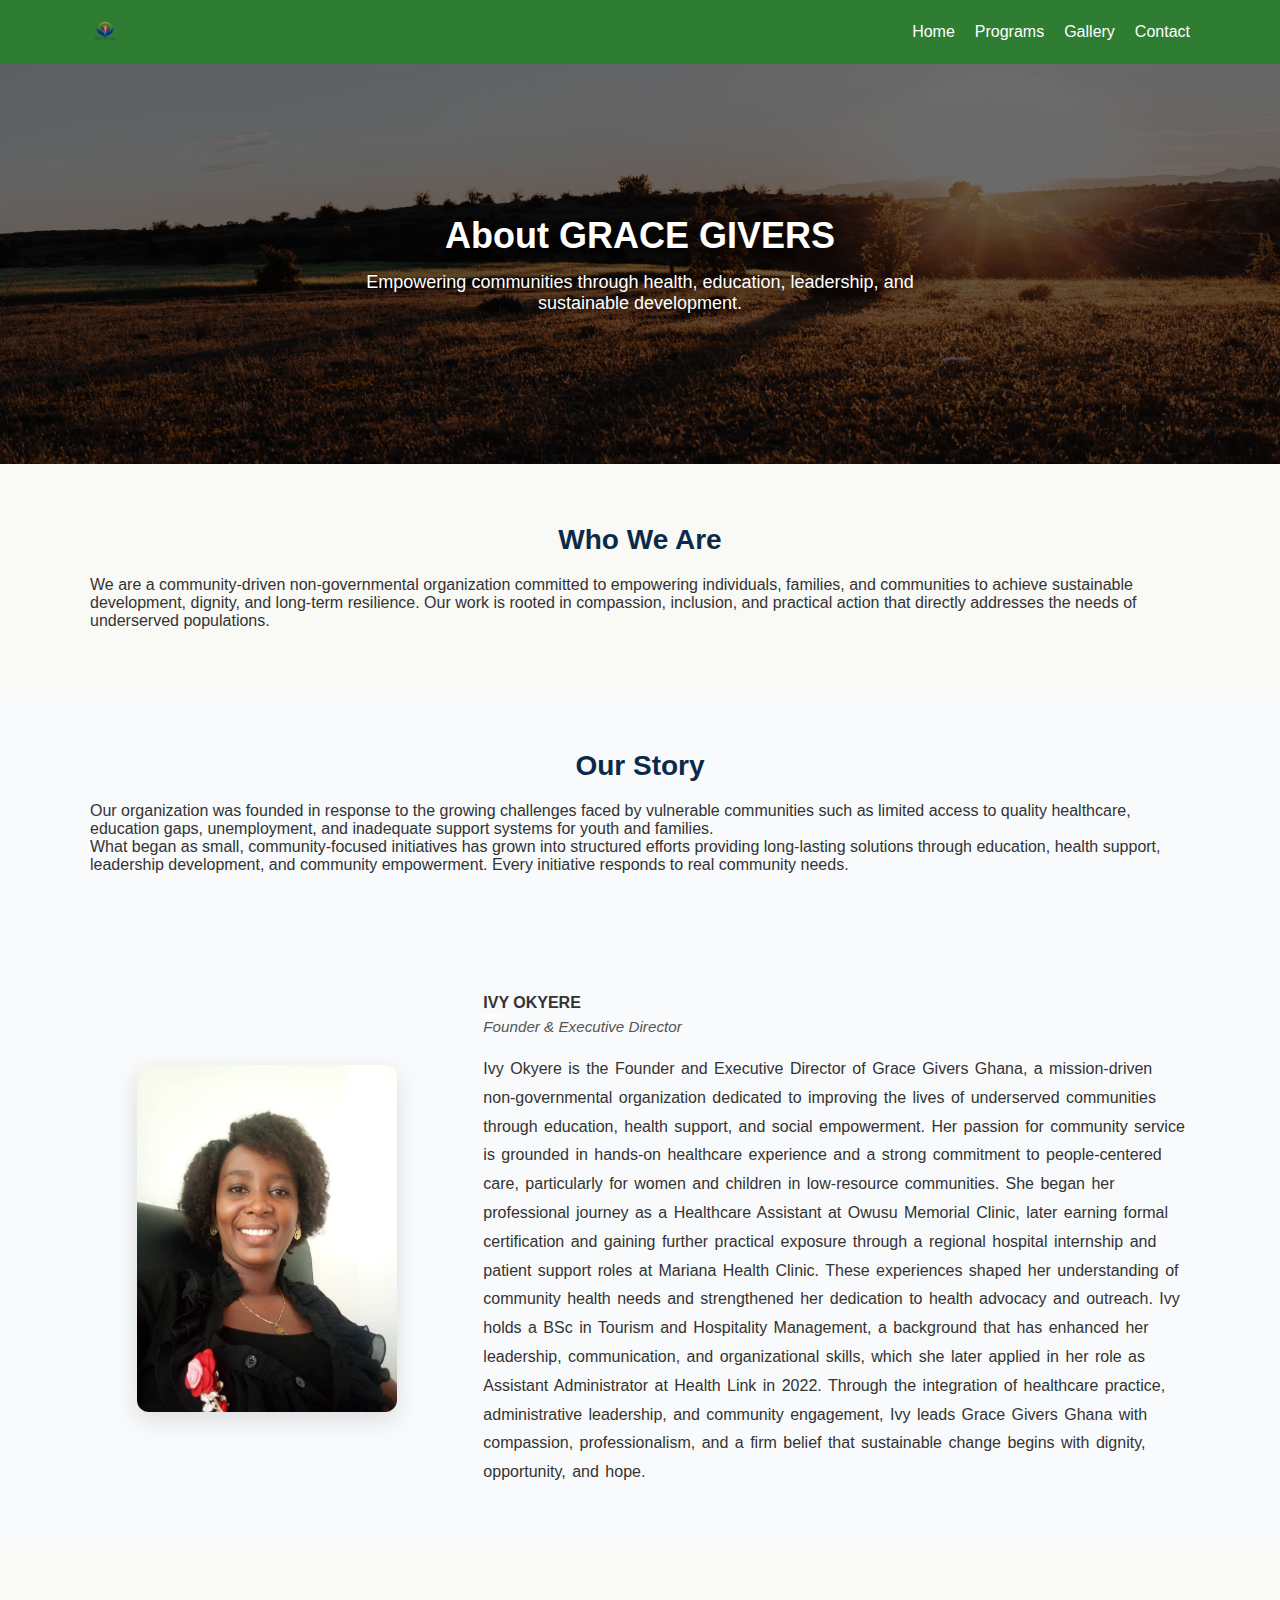
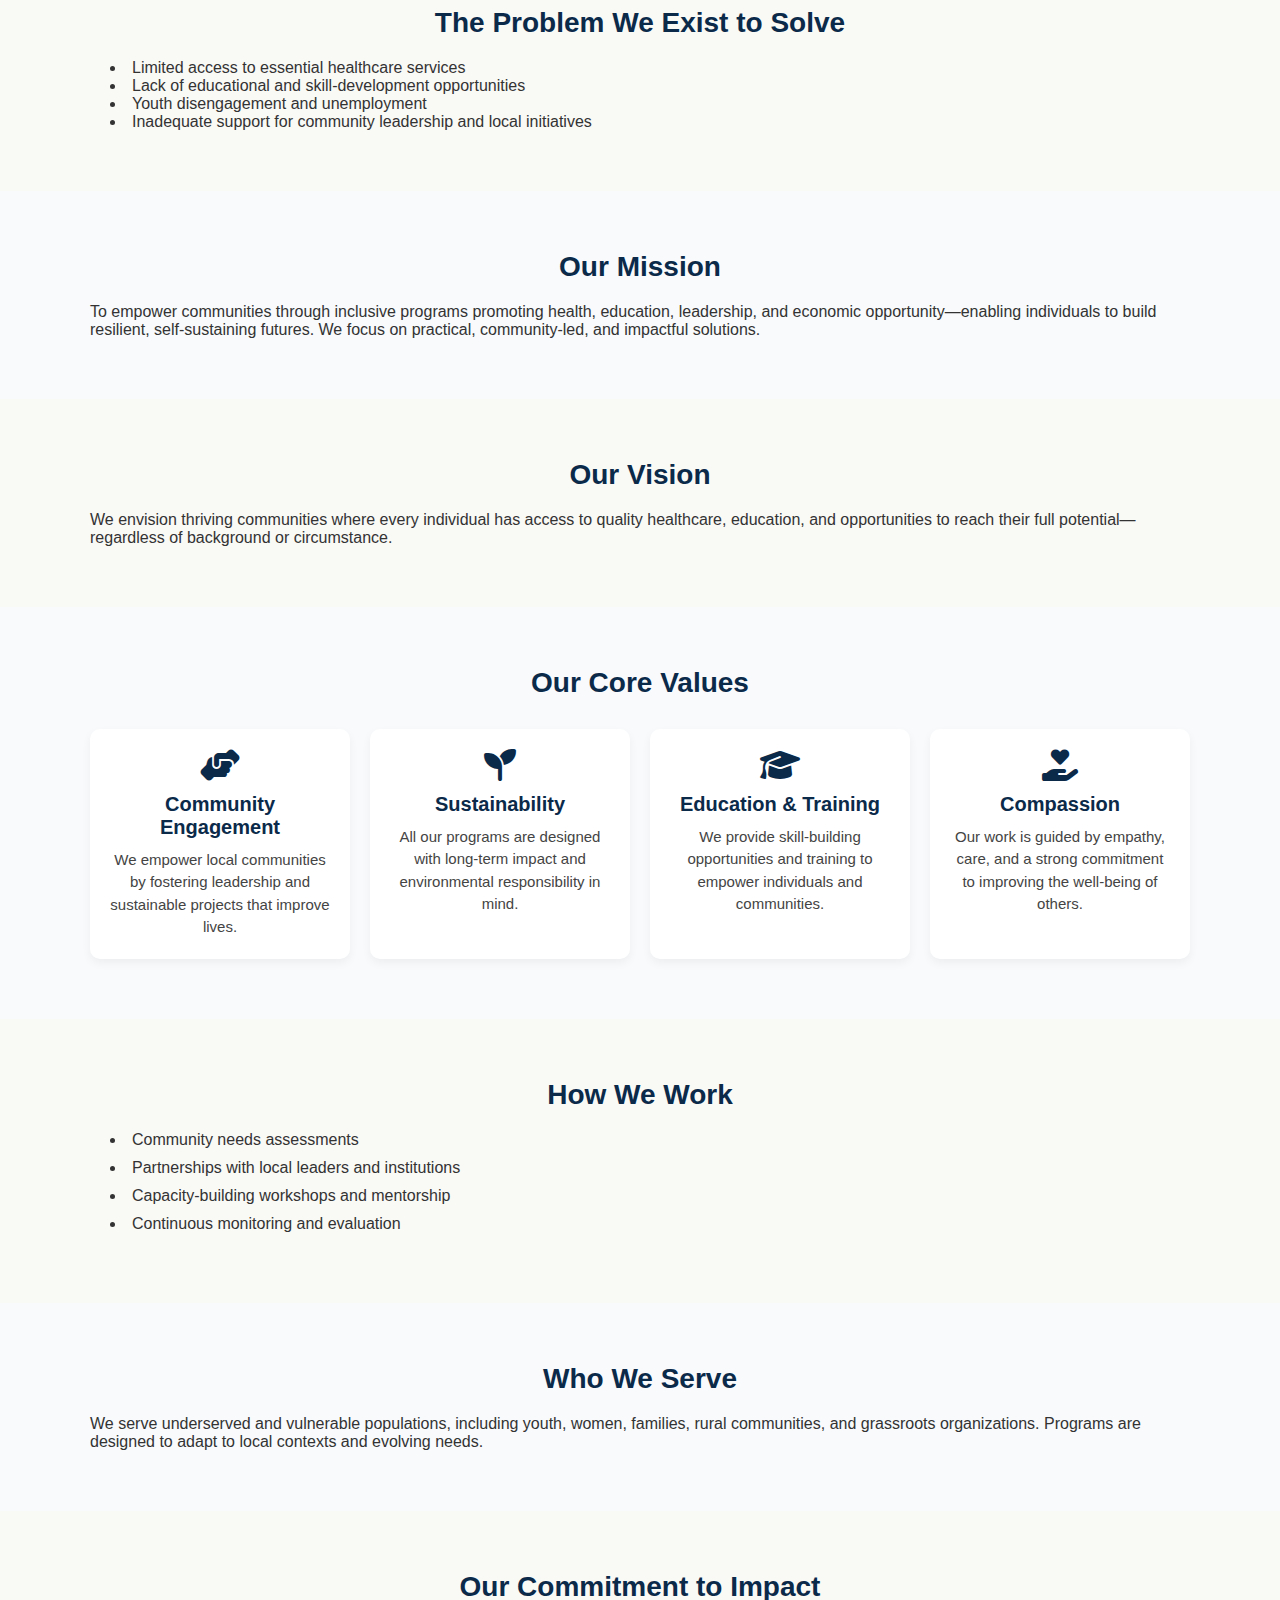
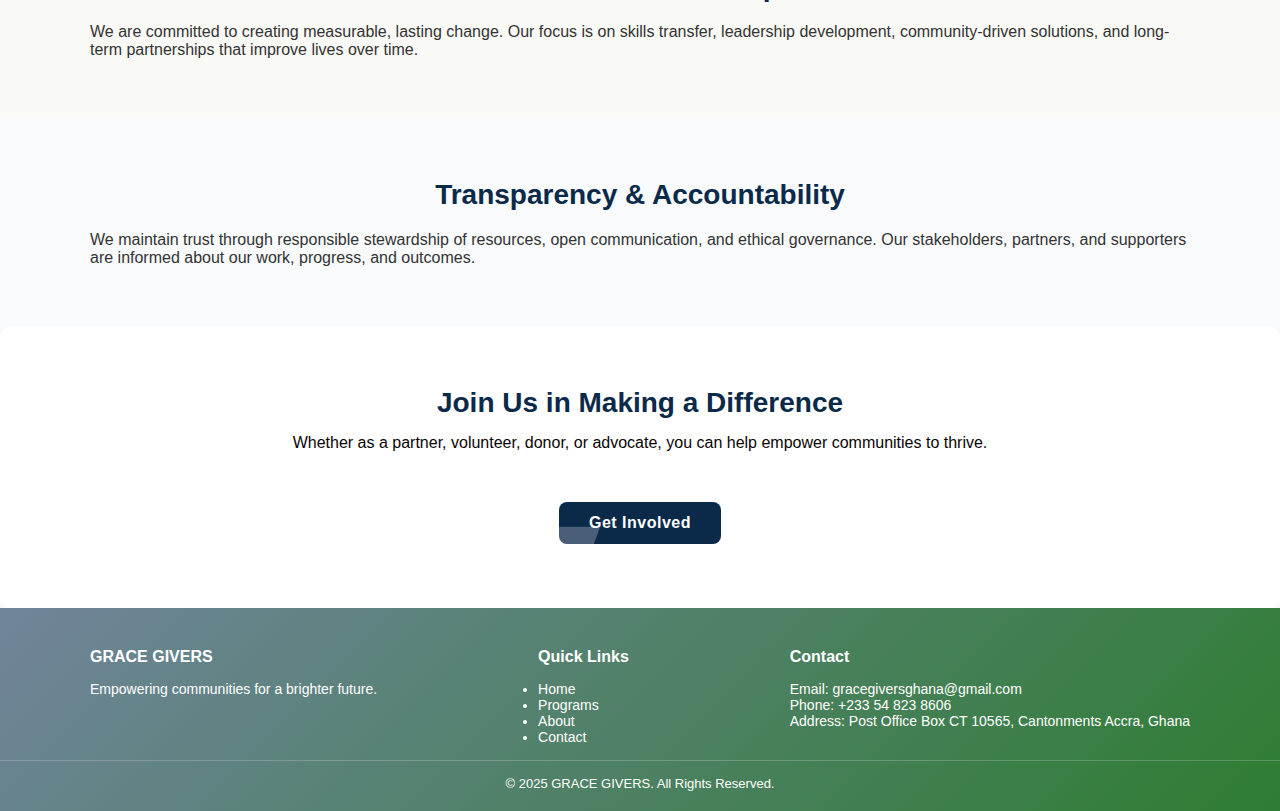
<file: about.html>
<!DOCTYPE html>
<html lang="en">
<head>
  <meta charset="UTF-8">
  <meta name="viewport" content="width=device-width, initial-scale=1.0">

  <!-- Page Title (appears in search results & browser tab) -->
  <title>GRACE GIVERS | ABOUT US</title>

  <!-- Meta description (appears below title in search results) -->
  <meta name="description" content="GRACE GIVERS is a Ghana-based NGO focused on community empowerment, supporting education, health, and sustainable development initiatives. Join us in transforming lives.">

  <!-- Favicon -->
  <link rel="icon" type="image/png" href="logo1.png">

  <!-- Stylesheets -->
  <link rel="stylesheet" href="style.css">
  <link rel="stylesheet" href="https://cdnjs.cloudflare.com/ajax/libs/font-awesome/6.5.0/css/all.min.css">

  <!-- Open Graph for social media sharing (Facebook, LinkedIn, etc.) -->
  <meta property="og:title" content="GRACE GIVERS | Empowering Communities in Ghana">
  <meta property="og:description" content="GRACE GIVERS is a Ghana-based NGO focused on community empowerment, supporting education, health, and sustainable development initiatives. Join us in transforming lives.">
  <meta property="og:image" content="https://gracegiversghana.org/img/logo1.png">
  <meta property="og:url" content="https://gracegiversghana.org">
  <meta property="og:type" content="website">

  <!-- Twitter Card -->
  <meta name="twitter:card" content="summary_large_image">
  <meta name="twitter:title" content="GRACE GIVERS | Empowering Communities in Ghana">
  <meta name="twitter:description" content="GRACE GIVERS is a Ghana-based NGO focused on community empowerment, supporting education, health, and sustainable development initiatives. Join us in transforming lives.">
  <meta name="twitter:image" content="https://gracegiversghana.org/img/logo1.png">

  <script type="application/ld+json">
{
  "@context": "https://schema.org",
  "@type": "AboutPage",
  "mainEntity": {
    "@type": "Organization",
    "name": "GRACE GIVERS GHANA",
    "url": "https://gracegiversghana.org",
    "logo": "https://gracegiversghana.org/logo1.png",
    "sameAs": [
      "https://www.facebook.com/gracegiversghana",
      "https://www.instagram.com/gracegiversghana",
      "https://www.linkedin.com/company/gracegiversghana"
    ],
    "contactPoint": {
      "@type": "ContactPoint",
      "email": "gracegiversghana@gmail.com",
      "telephone": "+233 54 823 8606",
      "contactType": "Customer Service",
      "areaServed": "GH"
    },
    "description": "Compassion-based community empowerment for a more just and hopeful world."
  }
}
</script>

</head>
<body>

  <!-- ================= HEADER / NAV ================= -->
  <header class="site-header">
    <div class="container header-content">
      <a href="index.html">
        <img src="logo1.png" alt="GRACE GIVERS Logo" class="logo-img">
      </a>
      <nav>
        <ul class="nav-links">
          <li><a href="index.html">Home</a></li>
          <li><a href="programs.html">Programs</a></li>
          <li><a href="gallery.html">Gallery</a></li>
          <li><a href="contact.html">Contact</a></li>
        </ul>
      </nav>
    </div>
  </header>

  <!-- ================= HERO ================= -->
  <section class="about-hero image-bg" style="background-image: url('heroabout.jpg');">
    <div class="container">
      <h1>About GRACE GIVERS</h1>
      <p>Empowering communities through health, education, leadership, and sustainable development.</p>
    </div>
  </section>

  <!-- ================= WHO WE ARE ================= -->
  <section class="who-we-are content-section">
    <div class="container">
      <h2>Who We Are</h2>
      <p>We are a community-driven non-governmental organization committed to empowering individuals, families, and communities to achieve sustainable development, dignity, and long-term resilience. Our work is rooted in compassion, inclusion, and practical action that directly addresses the needs of underserved populations.</p>
    </div>
  </section>

  <!-- ================= OUR STORY ================= -->
  <section class="our-story content-section light-bg">
    <div class="container">
      <h2>Our Story</h2>
      <p>Our organization was founded in response to the growing challenges faced by vulnerable communities such as limited access to quality healthcare, education gaps, unemployment, and inadequate support systems for youth and families.</p>
      <p>What began as small, community-focused initiatives has grown into structured efforts providing long-lasting solutions through education, health support, leadership development, and community empowerment. Every initiative responds to real community needs.</p>
    </div>
  </section>

  <!-- ================= FOUNDER ================= -->
  <section class="founder-bio-section">
    <div class="founder-bio-container">

      <div class="founder-image">
        <img src="ivy.jpeg" alt="Founder of the NGO - Ivy Okyere">
      </div>

      <div class="founder-text">
  <h2 class="founder-name">IVY OKYERE</h2>
  <p class="founder-role">Founder & Executive Director</p>

  <p class="founder-bio fade-text">
  Ivy Okyere is the Founder and Executive Director of Grace Givers Ghana, a mission-driven non-governmental organization dedicated to improving the lives of underserved communities through education, health support, and social empowerment. Her passion for community service is grounded in hands-on healthcare experience and a strong commitment to people-centered care, particularly for women and children in low-resource communities.  

  She began her professional journey as a Healthcare Assistant at Owusu Memorial Clinic, later earning formal certification and gaining further practical exposure through a regional hospital internship and patient support roles at Mariana Health Clinic. These experiences shaped her understanding of community health needs and strengthened her dedication to health advocacy and outreach. Ivy holds a BSc in Tourism and Hospitality Management, a background that has enhanced her leadership, communication, and organizational skills, which she later applied in her role as Assistant Administrator at Health Link in 2022.  

  Through the integration of healthcare practice, administrative leadership, and community engagement, Ivy leads Grace Givers Ghana with compassion, professionalism, and a firm belief that sustainable change begins with dignity, opportunity, and hope.
</p>
</div>


    </div>
  </section>
  <!-- ================= THE PROBLEM ================= -->
  <section class="problem content-section">
    <div class="container">
      <h2>The Problem We Exist to Solve</h2>
      <ul class="problem-list">
        <li>Limited access to essential healthcare services</li>
        <li>Lack of educational and skill-development opportunities</li>
        <li>Youth disengagement and unemployment</li>
        <li>Inadequate support for community leadership and local initiatives</li>
      </ul>
    </div>
  </section>

  <!-- ================= MISSION ================= -->
  <section class="mission content-section light-bg">
    <div class="container">
      <h2>Our Mission</h2>
      <p>To empower communities through inclusive programs promoting health, education, leadership, and economic opportunity—enabling individuals to build resilient, self-sustaining futures. We focus on practical, community-led, and impactful solutions.</p>
    </div>
  </section>

  <!-- ================= VISION ================= -->
  <section class="vision content-section">
    <div class="container">
      <h2>Our Vision</h2>
      <p>We envision thriving communities where every individual has access to quality healthcare, education, and opportunities to reach their full potential—regardless of background or circumstance.</p>
    </div>
  </section>

  <!-- ================= CORE VALUES ================= -->
  <section class="values content-section light-bg">
    <div class="container">
      <h2>Our Core Values</h2>
      <div class="values-grid">
  <div class="value-card">
    <i class="fas fa-hands-helping fa-2x"></i> <!-- Icon for community -->
    <h4>Community Engagement</h4>
    <p>We empower local communities by fostering leadership and sustainable projects that improve lives.</p>
  </div>

  <div class="value-card">
    <i class="fas fa-seedling fa-2x"></i> <!-- Icon for sustainability -->
    <h4>Sustainability</h4>
    <p>All our programs are designed with long-term impact and environmental responsibility in mind.</p>
  </div>

  <div class="value-card">
    <i class="fas fa-graduation-cap fa-2x"></i> <!-- Icon for education -->
    <h4>Education & Training</h4>
    <p>We provide skill-building opportunities and training to empower individuals and communities.</p>
  </div>

  <div class="value-card">
    <i class="fas fa-hand-holding-heart fa-2x"></i> <!-- Icon for compassion -->
    <h4>Compassion</h4>
    <p>Our work is guided by empathy, care, and a strong commitment to improving the well-being of others.</p>
  </div>
</div>

      </div>
    </div>
  </section>

  <!-- ================= HOW WE WORK ================= -->
  <section class="approach content-section">
    <div class="container">
      <h2>How We Work</h2>
      <ul class="approach-steps">
        <li>Community needs assessments</li>
        <li>Partnerships with local leaders and institutions</li>
        <li>Capacity-building workshops and mentorship</li>
        <li>Continuous monitoring and evaluation</li>
      </ul>
    </div>
  </section>

  <!-- ================= WHO WE SERVE ================= -->
  <section class="who-we-serve content-section light-bg">
    <div class="container">
      <h2>Who We Serve</h2>
      <p>We serve underserved and vulnerable populations, including youth, women, families, rural communities, and grassroots organizations. Programs are designed to adapt to local contexts and evolving needs.</p>
    </div>
  </section>

  <!-- ================= IMPACT ================= -->
  <section class="impact content-section">
    <div class="container">
      <h2>Our Commitment to Impact</h2>
      <p>We are committed to creating measurable, lasting change. Our focus is on skills transfer, leadership development, community-driven solutions, and long-term partnerships that improve lives over time.</p>
    </div>
  </section>

  <!-- ================= TRANSPARENCY ================= -->
  <section class="transparency content-section light-bg">
    <div class="container">
      <h2>Transparency & Accountability</h2>
      <p>We maintain trust through responsible stewardship of resources, open communication, and ethical governance. Our stakeholders, partners, and supporters are informed about our work, progress, and outcomes.</p>
    </div>
  </section>

  <!-- ================= CTA ================= -->
  <section class="cta content-section">
    <div class="container text-center">
      <h2>Join Us in Making a Difference</h2>
      <p>Whether as a partner, volunteer, donor, or advocate, you can help empower communities to thrive.</p>
      <a href="contact.html" class="btn-primary">Get Involved</a>
    </div>
  </section>

  <!-- ================= FOOTER ================= -->
  <footer class="site-footer">
    <div class="container footer-content">
      <div>
        <h4>GRACE GIVERS</h4>
        <p>Empowering communities for a brighter future.</p>
      </div>
      <div>
        <h4>Quick Links</h4>
        <ul>
          <li><a href="index.html">Home</a></li>
          <li><a href="programs.html">Programs</a></li>
          <li><a href="about.html">About</a></li>
          <li><a href="contact.html">Contact</a></li>
        </ul>
      </div>
      <div>
        <h4>Contact</h4>
        <p>Email: gracegiversghana@gmail.com</p>
        <p>Phone: +233 54 823 8606</p>
        <p>Address: Post Office Box CT 10565, Cantonments Accra, Ghana</p>
      </div>
    </div>
    <div class="footer-bottom">
      &copy; 2025 GRACE GIVERS. All Rights Reserved.
    </div>
  </footer>

  <script src="script.js"></script>
</body>
</html>
</file>
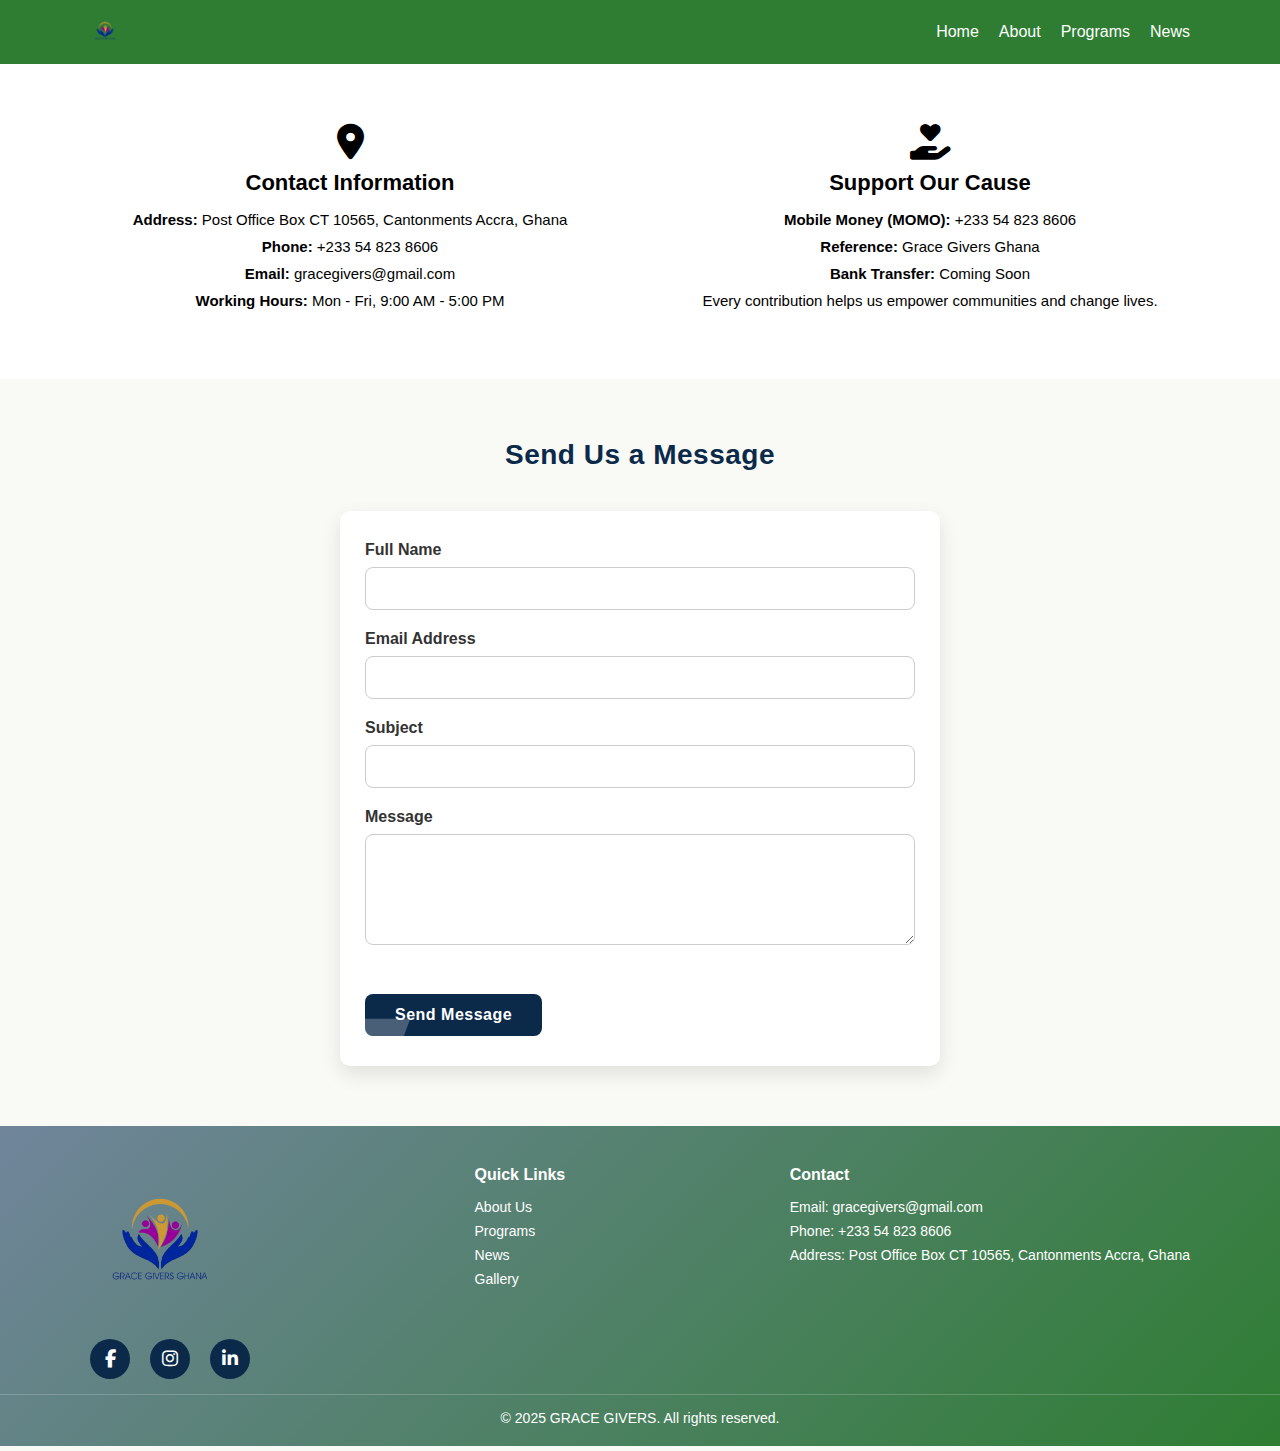
<file: contact.html>
<!DOCTYPE html>
<html lang="en">
<head>
  <meta charset="UTF-8">
  <meta name="viewport" content="width=device-width, initial-scale=1.0">
  <title>Contact | GRACE GIVERS</title>
  <link rel="icon" type="image/png" href="logo1.png">
  <link rel="stylesheet" href="style.css">
  <link rel="stylesheet" href="https://cdnjs.cloudflare.com/ajax/libs/font-awesome/6.5.0/css/all.min.css">
</head>
<body>

  <!-- HEADER / NAVBAR -->
  <header class="site-header">
    <div class="container header-content">
      <div class="logo">
        <img src="logo1.png" alt="GRACE GIVERS Logo" class="logo-img">
      </div>
      <nav class="main-nav">
        <ul class="nav-links">
          <li><a href="index.html">Home</a></li>
          <li><a href="about.html">About</a></li>
          <li><a href="programs.html">Programs</a></li>
          <li><a href="news.html">News</a></li>
        </ul>
      </nav>
    </div>
  </header>

  <!-- CONTACT INFO & DONATION SECTION (BLACK & WHITE) -->
  <section class="contact-info-section">
    <div class="container contact-info-grid">
      
      <div class="contact-info">
        <i class="fas fa-map-marker-alt contact-icon"></i>
        <h3>Contact Information</h3>
        <p><strong>Address:</strong> Post Office Box CT 10565, Cantonments Accra, Ghana</p>
        <p><strong>Phone:</strong> +233 54 823 8606</p>
        <p><strong>Email:</strong> gracegivers@gmail.com</p>
        <p><strong>Working Hours:</strong> Mon - Fri, 9:00 AM - 5:00 PM</p>
      </div>

      <div class="donation-info">
        <i class="fas fa-hand-holding-heart contact-icon"></i>
        <h3>Support Our Cause</h3>
        <p><strong>Mobile Money (MOMO):</strong> +233 54 823 8606</p>
        <p><strong>Reference:</strong> Grace Givers Ghana</p>
        <p><strong>Bank Transfer:</strong> Coming Soon</p>
        <p>Every contribution helps us empower communities and change lives.</p>
      </div>

    </div>
  </section>

  <!-- CONTACT FORM -->
  <section class="content-section">
    <div class="container">
      <h3>Send Us a Message</h3>
      <form id="contact-form">
        <div class="form-group">
          <label for="name">Full Name</label>
          <input type="text" id="name" required>
        </div>
        <div class="form-group">
          <label for="email">Email Address</label>
          <input type="email" id="email" required>
        </div>
        <div class="form-group">
          <label for="subject">Subject</label>
          <input type="text" id="subject">
        </div>
        <div class="form-group">
          <label for="message">Message</label>
          <textarea id="message" rows="5" required></textarea>
        </div>
        <button type="submit" class="btn-primary">Send Message</button>
      </form>
    </div>
  </section>


  <!-- FOOTER -->
  <footer class="site-footer">
  <div class="container footer-content">
    <!-- About / Logo -->
    <div class="footer-about">
      <a href="index.html">
        <img src="logo1.png" alt="GRACE GIVERS Logo" class="footer-logo">
      </a>
      <!-- Social Icons -->
      <div class="social-icons">
        <a href="https://www.facebook.com/gracegiversghana" target="_blank" aria-label="Facebook">
          <i class="fab fa-facebook-f"></i>
        </a>
        <a href="https://www.instagram.com/gracegiversghana" target="_blank" aria-label="Instagram">
          <i class="fab fa-instagram"></i>
        </a>
        <a href="https://www.linkedin.com/company/gracegiversghana" target="_blank" aria-label="LinkedIn">
          <i class="fab fa-linkedin-in"></i>
        </a>
      </div>
    </div>

    <!-- Quick Links -->
    <div class="footer-links">
      <h4>Quick Links</h4>
      <ul>
        <li><a href="about.html">About Us</a></li>
        <li><a href="programs.html">Programs</a></li>
        <li><a href="news.html">News</a></li>
        <li><a href="gallery.html">Gallery</a></li>
      </ul>
    </div>

    <!-- Contact Info -->
    <div class="footer-contact">
      <h4>Contact</h4>
      <p>Email: gracegivers@gmail.com</p>
      <p>Phone: +233 54 823 8606</p>
      <p>Address: Post Office Box CT 10565, Cantonments Accra, Ghana</p>
    </div>
  </div>

  <!-- Bottom -->
  <div class="footer-bottom">
    <p>&copy; 2025 GRACE GIVERS. All rights reserved.</p>
  </div>
</footer>


  <!-- JS -->
  <script>
    const form = document.getElementById('contact-form');
    form.addEventListener('submit', function(e){
      e.preventDefault();
      alert('Thank you for reaching out! We will get back to you soon.');
      form.reset();
    });
  </script>

</body>
</html>
</file>
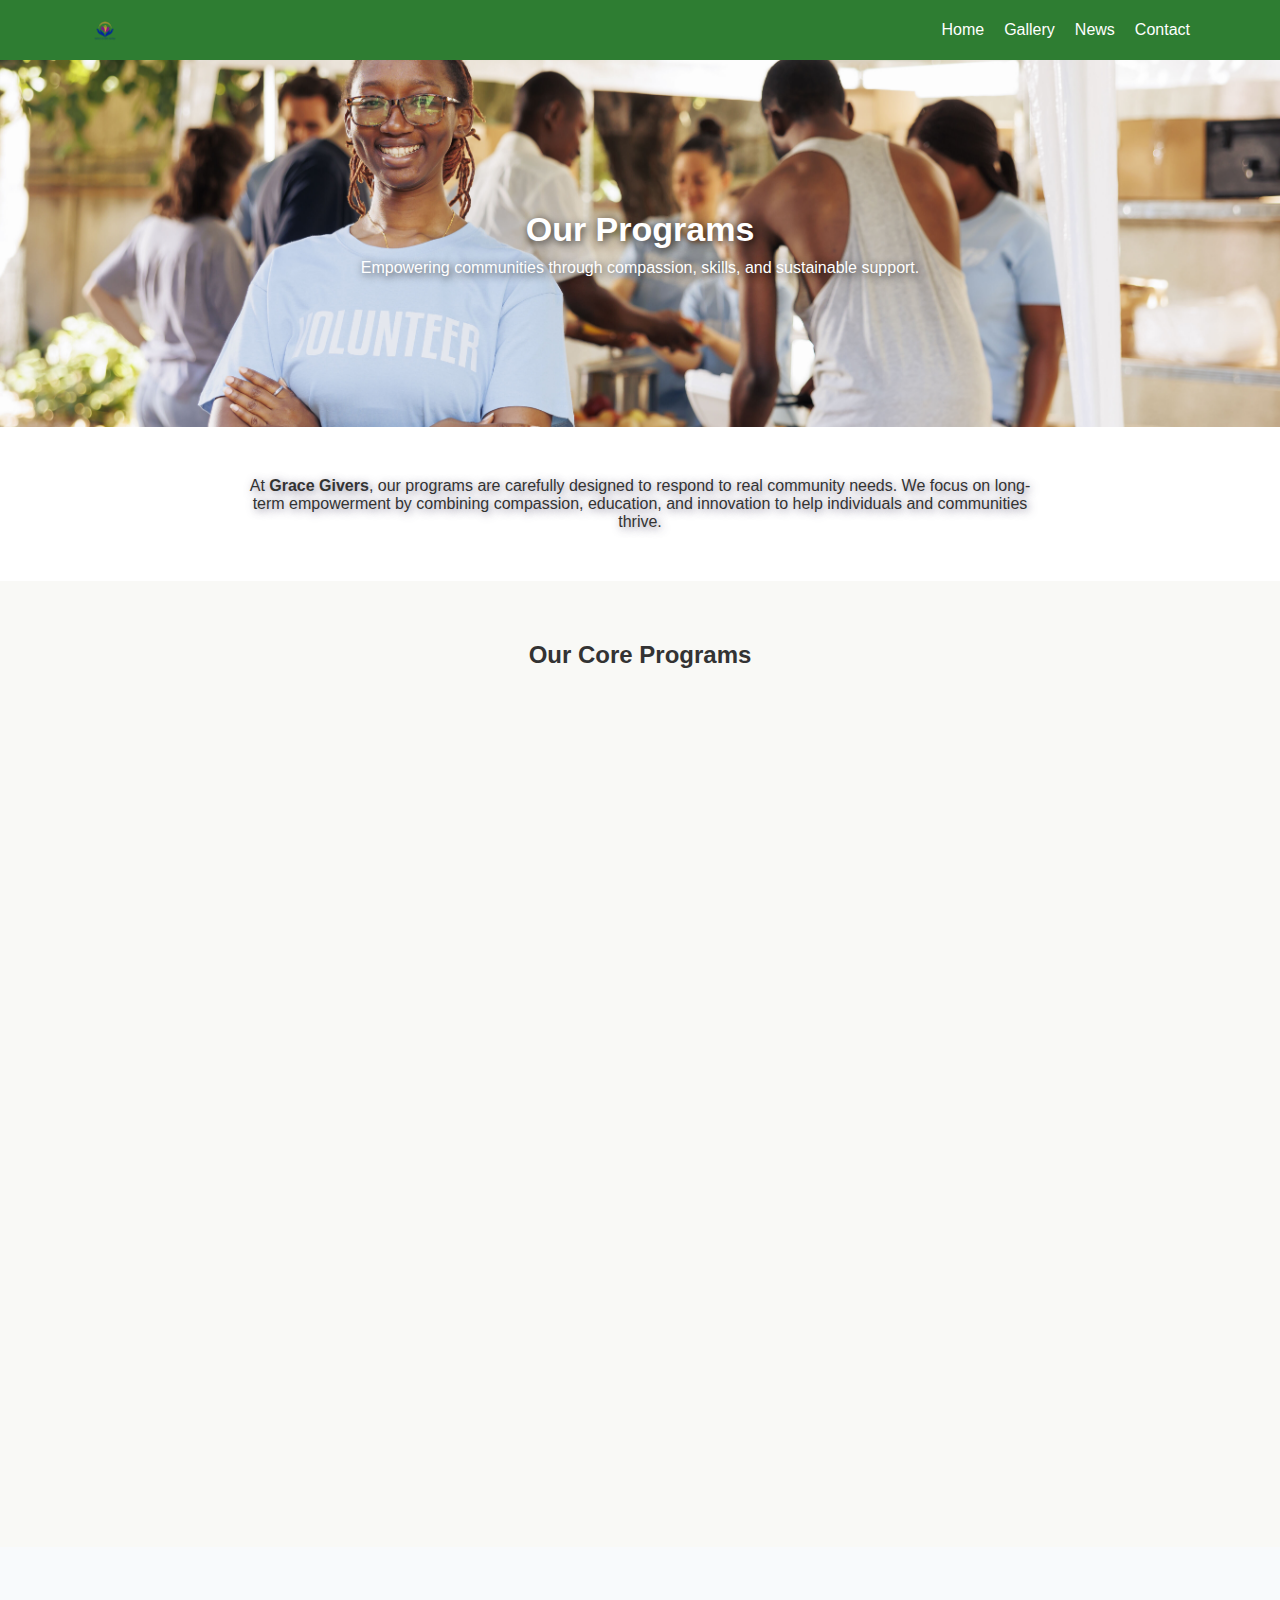
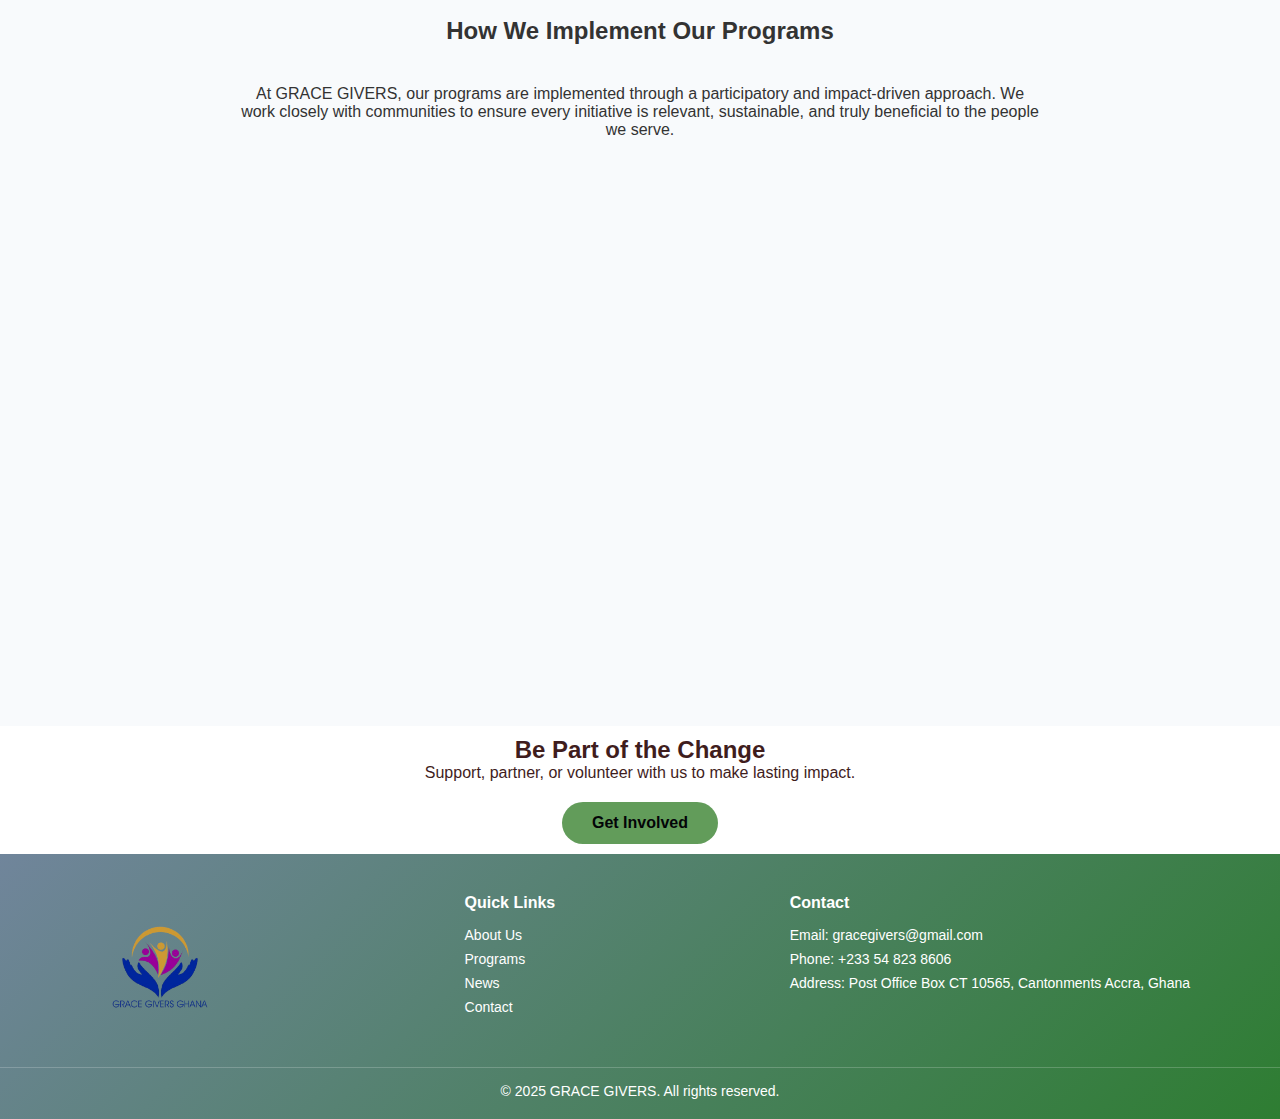
<file: programs.html>
<!DOCTYPE html>
<html lang="en">
<head>
  <meta charset="UTF-8">
  <title>Our Programs | Grace Givers</title>
  <link rel="stylesheet" href="style.css">
  <link rel="stylesheet" href="https://cdnjs.cloudflare.com/ajax/libs/font-awesome/6.5.0/css/all.min.css">

</head>
<body>

  <!-- ================= HEADER ================= -->
  <header class="site-header">
    <div class="container header-content">
      <img src="logo1.png" alt="Grace Givers Logo" class="logo-img">
      <ul class="nav-links">
        <li><a href="index.html">Home</a></li>
        <li><a href="gallery.html">Gallery</a></li>
        <li><a href="news.html">News</a></li>
        <li><a href="contact.html">Contact</a></li>
      </ul>
    </div>
  </header>

  <!-- ================= PAGE HERO ================= -->
  <section class="page-header image-bg">
    <div class="container">
      <h1>Our Programs</h1>
      <p>Empowering communities through compassion, skills, and sustainable support.</p>
    </div>
  </section>

  <!-- ================= PROGRAMS OVERVIEW ================= -->
  <section class="programs-overview">
    <div class="container">
      <p>
        At <strong>Grace Givers</strong>, our programs are carefully designed to respond to real
        community needs. We focus on long-term empowerment by combining compassion,
        education, and innovation to help individuals and communities thrive.
      </p>
    </div>
  </section>

  <!-- ================= CORE PROGRAMS ================= -->
  <section class="programs-section">
    <div class="container">
      <h2 class="section-title">Our Core Programs</h2>

      <div class="program-grid" id="programGrid">
        <!-- Loaded from programs.json -->
      </div>
    </div>
  </section>

  <!-- ================= IMPLEMENTATION ================= -->
<section class="implementation light-bg" id="implementation">
  <div class="container">
    <h2 class="section-title">How We Implement Our Programs</h2>

    <p class="implementation-intro">
      At GRACE GIVERS, our programs are implemented through a participatory and impact-driven approach.
      We work closely with communities to ensure every initiative is relevant, sustainable,
      and truly beneficial to the people we serve.
    </p>

    <div class="implementation-grid">
      <div class="implementation-step">
        <span class="step-number">1</span>
        <h4>Community Needs Assessment</h4>
        <p>We engage directly with community members and leaders to understand real challenges and priorities.</p>
      </div>

      <div class="implementation-step">
        <span class="step-number">2</span>
        <h4>Co-Design & Local Collaboration</h4>
        <p>Programs are designed in partnership with local stakeholders to ensure ownership and cultural relevance.</p>
      </div>

      <div class="implementation-step">
        <span class="step-number">3</span>
        <h4>Program Execution & Capacity Building</h4>
        <p>Activities are delivered through training, mentorship, and hands-on support.</p>
      </div>

      <div class="implementation-step">
        <span class="step-number">4</span>
        <h4>Monitoring, Learning & Support</h4>
        <p>We track progress, gather feedback, and provide continuous guidance throughout implementation.</p>
      </div>

      <div class="implementation-step">
        <span class="step-number">5</span>
        <h4>Sustainability & Follow-Up</h4>
        <p>Long-term support and evaluation help ensure lasting impact beyond project timelines.</p>
      </div>
    </div>
  </div>
</section>


  <!-- ================= CTA ================= -->
  <section class="programs-cta">
    <div class="container">
      <h2>Be Part of the Change</h2>
      <p>Support, partner, or volunteer with us to make lasting impact.</p>
      <a href="contact.html" class="cta-btn">Get Involved</a>
    </div>
  </section>


<footer class="site-footer">
  <div class="container footer-content">
    <!-- About / Logo -->
    <div class="footer-about">
      <a href="index.html">
        <img src="logo1.png" alt="GRACE GIVERS Logo" class="footer-logo">
      </a>
    </div>

    <!-- Quick Links -->
    <div class="footer-links">
      <h4>Quick Links</h4>
      <ul>
        <li><a href="about.html">About Us</a></li>
        <li><a href="programs.html">Programs</a></li>
        <li><a href="news.html">News</a></li>
        <li><a href="contact.html">Contact</a></li>
      </ul>
    </div>

    <!-- Contact Info -->
    <div class="footer-contact">
      <h4>Contact</h4>
      <p>Email: gracegivers@gmail.com</p>
      <p>Phone: +233 54 823 8606</p>
      <p>Address: Post Office Box CT 10565, Cantonments Accra, Ghana</p>
    </div>
  </div>

  <!-- Bottom -->
  <div class="footer-bottom">
    <p>&copy; 2025 GRACE GIVERS. All rights reserved.</p>
  </div>
</footer>

  <script src="programs.js"></script>
</body>
</html>
</file>
<file: style.css>
/* =====================================================
   GLOBAL
===================================================== */
* { margin:0; padding:0; box-sizing:border-box; }

body {
  font-family: Arial, Helvetica, sans-serif;
  background-color: #f9f9f6;
  color: #333;
}

.container {
  width: 90%;
  max-width: 1100px;
  margin: auto;
}

/* =====================================================
   HEADER / NAV
===================================================== */
.site-header {
  background-color: #2e7d32;
}

.header-content {
  display: flex;
  justify-content: space-between;
  align-items: center;
  padding: 15px 0;
}

.logo-img { height: 30px; }

.nav-links {
  display: flex;
  list-style: none;
  gap: 20px;
}

.nav-links a {
  color: #fff;
  text-decoration: none;
}

/* =====================================================
   HERO SLIDER (HOMEPAGE)
===================================================== */
/* HERO SLIDER */
.hero {
  position: relative;
  height: 420px;
  overflow: hidden;
}

.hero-slider {
  height: 100%;
  position: relative;
}

.hero-slide {
  position: absolute;
  inset: 0;
  background-size: cover;
  background-position: center;
  display: flex;
  align-items: center;
  text-align: center;
  opacity: 0;
  transform: translateX(100%);
  transition: transform 1s ease, opacity 1s ease;
}

.hero-slide.active {
  opacity: 1;
  transform: translateX(0);
}

.hero-slide.exit-left {
  transform: translateX(-100%);
  opacity: 0;
}

.hero h2,
.hero p {
  color: #ffffff;
  text-shadow: 2px 2px 8px rgba(0,0,0,0.7);
}

/* HERO ARROWS */
.hero-arrow {
  position: absolute;
  top: 50%;
  transform: translateY(-50%);
  background: none;
  color: #ffffff;
  border: none;
  font-size: 36px;
  cursor: pointer;
  z-index: 5;
  padding: 0;
}

.hero-arrow:hover {
  opacity: 0.7;
}


.hero-arrow.left {
  left: 20px;
}

.hero-arrow.right {
  right: 20px;
}

.hero-arrow:hover {
  background: rgba(0,0,0,0.75);
}

/* HERO DOTS */
.hero-dots {
  position: absolute;
  bottom: 20px;
  width: 100%;
  text-align: center;
  z-index: 5;
}

.dot {
  display: inline-block;
  width: 10px;
  height: 10px;
  margin: 0 6px;
  background: rgba(255,255,255,0.5);
  border-radius: 50%;
  cursor: pointer;
}

.dot.active {
  background: #ffffff;
}

/*HERO BUTTONS*/
.btn-primary {
  background-color: #1f7a3f;
  color: #ffffff;
  padding: 14px 10px;
  font-size: 15px;
  border: none;
  border-radius: 30px;
  cursor: pointer;
  letter-spacing: 0.5px;
  position: relative;
  overflow: hidden;
  transition: all 0.3s ease;
  margin-top: 25px;
}

/* Hover lift + glow */
.btn-primary:hover {
  transform: translateY(-3px);
  box-shadow: 0 12px 25px rgba(31, 122, 63, 0.4);
}

/* Ripple highlight */
.btn-primary::before {
  content: "";
  position: absolute;
  top: 120%;
  left: -100%;
  width: 120%;
  height: 120%;
  background: rgba(255,255,255,0.25);
  transform: translateY(-50%) skewX(-20deg);
  transition: left 0.6s ease;
}

.btn-primary:hover::before {
  left: 120%;
}

/* Click feedback */
.btn-primary:active {
  transform: scale(0.96);
}

@keyframes pulse {
  0% { box-shadow: 0 0 0 0 rgba(31, 122, 63, 0.6); }
  70% { box-shadow: 0 0 0 15px rgba(31, 122, 63, 0); }
  100% { box-shadow: 0 0 0 0 rgba(31, 122, 63, 0); }
}

.btn-primary {
  animation: pulse 3s infinite;
}


/* =====================================================
   ABOUT SUMMARY (HOMEPAGE)
===================================================== */
.about-summary {
  background-color: #fff;         /* keeps section clean and readable */
  padding: 60px 0;
  text-align: center;
}

.about-summary h3 {
  font-size: 26px;               /* slightly larger than default */
  color: #0b2a4a;
  margin-bottom: 25px;
}

.about-summary p {
  font-size: 16px;
  color: #333;
  line-height: 1.8;
  max-width: 800px;              /* keeps lines readable */
  margin: 0 auto 20px auto;
}

.about-summary .text-link {
  display: inline-block;
  margin-top: 15px;
  font-weight: bold;
  color: #0b2a4a;
  text-decoration: none;
  transition: all 0.3s ease;
}

.about-summary .text-link:hover {
  color: #081f36;
  text-decoration: underline;
}



/* =====================================================
   PROGRAMS
===================================================== */
.program-grid {
  display: grid;
  grid-template-columns: repeat(auto-fit, minmax(250px, 1fr));
  gap: 30px;
}

/* PROGRAM ITEM */
.program-item {
  background-color: #b2b5df;
  border: 1px solid #ddd;
  padding: 30px 20px 20px 20px;
  text-align: center;
  border-radius: 10px;
  transition: all 0.3s ease;
  box-shadow: 0 2px 5px rgba(0,0,0,0.05);
}

.program-item:hover {
  transform: translateY(-10px);
  box-shadow: 0 10px 20px rgba(0,0,0,0.15);
}

/* ICONS */
.program-icon {
  font-size: 40px;
  color: #0b2a4a;
  margin-bottom: 15px;
}

/* HEADINGS */
.program-item h4 {
  font-size: 15px;
  margin-bottom: 15px;
  color: #0b2a4a;
}

/* Center Core Programs heading */
.key-programs h3 {
  text-align: center;
  color: #0b2a4a;       /* optional: match theme color */
  margin-bottom: 40px;    /* spacing from the grid below */
  margin-top: 40px
}


/* TEXT */
.program-item p {
  font-size: 15px;
  color: #444;
  line-height: 1.5;
}


/* =====================================================
   COMMITMENT (HOMEPAGE)
===================================================== */
.commitment {
  background-color: #f9f9f6;
  padding: 60px 0;
  text-align: center;
  opacity: 0;                  /* start hidden */
  transform: translateY(30px); /* slight downward offset */
  transition: opacity 6s ease, transform 1s ease; /* smooth transition */
}

.commitment.visible {
  opacity: 1;
  transform: translateY(0);
}

.commitment p {
  font-size: 16px;
  color: #333;
  line-height: 1.8;
  max-width: 800px;
  margin: 0 auto 20px auto;
}

.commitment-list {
  list-style: disc inside;
  margin: 20px 0 0 0;
  padding-left: 20px;
}

.commitment-list li {
  font-size: 16px;
  margin-bottom: 10px;
  color: #333;
  line-height: 1.6;
}

/* Fade-in animation */
@keyframes fadeInUp {
  0% {
    opacity: 0;
    transform: translateY(30px);
  }
  100% {
    opacity: 1;
    transform: translateY(0);
  }
}

/* Optional: trigger animation when scrolled into view (for advanced effect) */


@keyframes gradientAnimation {
  0% {background-position: 0% 50%;}
  50% {background-position: 100% 50%;}
  100% {background-position: 0% 50%;}
}


/* =================== FOOTER =================== */
.site-footer {
  background: linear-gradient(135deg, #70859b, #2e7d32);
  color: #ffffff;
  font-size: 14px;
  padding: 40px 0 20px 0;
}

.footer-content {
  display: flex;
  justify-content: space-between;
  flex-wrap: wrap;
  gap: 30px;
}

.footer-logo {
  height: 140px;
  margin-bottom: 15px;
}

.footer-about p {
  font-size: 14px;
  line-height: 1.6;
  max-width: 250px;
}

.footer-links h4,
.footer-contact h4 {
  font-size: 16px;
  margin-bottom: 10px;
}

.footer-links ul {
  list-style: none;
  padding: 0;
}

.footer-links li {
  margin-bottom: 8px;
}

.footer-links a {
  color: #ffffff;
  text-decoration: none;
  transition: color 0.3s;
}

.footer-links a:hover {
  color: #0a0e0a; /* subtle green highlight on hover */
}

.footer-contact p {
  margin-bottom: 8px;
}

.footer-bottom {
  text-align: center;
  padding-top: 15px;
  border-top: 1px solid rgba(255,255,255,0.2);
  font-size: 13px;
}

/* RESPONSIVE */
@media (max-width: 768px) {
  .footer-content {
    flex-direction: column;
    align-items: center;
    text-align: center;
  }

  .footer-about p {
    max-width: 100%;
  }
}



/* =====================================================
   PROGRAMS PAGE
===================================================== */
.page-header {
  background-image: url("heroprogram.jpg");
  background-size: cover;       /* shows full image */
  background-position: center;
  background-repeat: no-repeat;
  background-color: #0b2a4a;      /* fallback color */
  padding: 150px 0;
  text-align: center;
  position: relative;
  color: #ffffff;
}

.page-header h1 {
  font-size: 34px;
  margin-bottom: 10px;
  text-shadow: 2px 2px 8px rgba(0,0,0,0.8);
}

.page-header p {
  font-size: 16px;
  max-width: 700px;
  margin: auto;
  opacity: 1;
  text-shadow: 2px 2px 8px rgba(0,0,0,0.8);
}


.programs-overview {
  padding: 50px 0;
  background: #fff;
  text-align: center;
  text-shadow: 2px 2px 8px rgba(98, 91, 119, 0.8);
}

.programs-overview p {
  max-width: 800px;
  margin: auto;
  font-size: 16px;
}

.section-title {
  text-align: center;
  margin-bottom: 40px;
}

.programs-section {
  padding: 60px 0;
}

.program-card {
  background: #ffffff;
  border-radius: 12px;
  padding: 30px 25px;
  box-shadow: 0 4px 10px rgba(0,0,0,0.08);
  transition: transform 0.3s ease;
}

.program-card:hover {
  transform: translateY(-8px);
}

.program-icon {
  font-size: 42px;
  color: #4e9e4e;
  margin-bottom: 15px;
}

.program-card:hover .program-icon {
  color: #182218;
}

.program-card h3 {
  margin-bottom: 10px;
  color: #0b2a4a;
}

.program-card ul {
  margin-top: 15px;
  padding-left: 18px;
}

.program-card li {
  margin-bottom: 6px;
  font-size: 14px;
}

/* =====================================================
   HOW WE IMPLEMENT – STAGGERED ANIMATION
===================================================== */

.implementation {
  padding: 70px 0;
}

.implementation-intro {
  max-width: 800px;
  margin: 0 auto 40px;
  text-align: center;
  font-size: 16px;
}

.implementation-grid {
  display: grid;
  grid-template-columns: repeat(auto-fit, minmax(230px, 1fr));
  gap: 25px;
}

/* Initial hidden state */
.implementation-step {
  background: #e2c8c8;
  border-radius: 12px;
  padding: 30px 25px;
  box-shadow: 0 4px 10px rgba(0,0,0,0.5);
  opacity: 0;
  transform: translateY(30px);
  transition: opacity 0.6s ease, transform 0.6s ease;
}

/* Revealed state */
.implementation-step.show {
  opacity: 1;
  transform: translateY(0);
}

.step-number {
  display: inline-block;
  background: #2e7d32;
  color: #ffffff;
  width: 36px;
  height: 36px;
  line-height: 36px;
  text-align: center;
  border-radius: 50%;
  font-weight: bold;
  margin-bottom: 12px;
}

.implementation-step h4 {
  margin-bottom: 10px;
  color: #0b2a4a;
}

/* CTA */
.programs-cta {
  background: #ffffff;
  color: #3f1d1d;
  text-align: center;
  padding: 10px 10px;
}

.cta-btn {
  display: inline-block;
  margin-top: 20px;
  padding: 12px 30px;
  background: #629c5a;
  color: #030407;
  border-radius: 30px;
  font-weight: bold;
  text-decoration: none;
  transition: transform 0.3s ease;
}

.cta-btn:hover {
  transform: scale(1.08);
}

/* Fade-in animation */
.fade-in {
  opacity: 0;
  animation: fadeUp 0.8s ease forwards;
}

@keyframes fadeUp {
  from {
    opacity: 0;
    transform: translateY(20px);
  }
  to {
    opacity: 1;
    transform: translateY(0);
  }
}


/* =====================================================
   ABOUT PAGE STYLING
===================================================== */

/* HERO */
.about-hero {
  position: relative;
  height: 400px;
  display: flex;
  align-items: center;
  justify-content: center;
  text-align: center;
  color: #fff;
  background-size: cover;
  background-position: center;
}

.about-hero::before {
  content: "";
  position: absolute;
  inset: 0;
  background: rgba(0,0,0,0.5); /* dark overlay for text */
}

.about-hero .container {
  position: relative;
  z-index: 1;
}

.about-hero h1 {
  font-size: 36px;
  margin-bottom: 15px;
  text-shadow: 2px 2px 8px rgba(0,0,0,0.7);
}

.about-hero p {
  font-size: 18px;
  max-width: 600px;
  margin: auto;
  text-shadow: 1px 1px 6px rgba(0,0,0,0.6);
}

/* SECTIONS */
.content-section {
  padding: 60px 0;
}

.content-section h2 {
  font-size: 28px;
  margin-bottom: 20px;
  text-align: center;
  color: #0b2a4a;
}

/* LIGHT BACKGROUND SECTIONS */
.light-bg {
  background-color: #f8fafc;
}

/* ==============================
   Founder Biography Section
   ============================== */

.founder-bio-section {
  padding: 60px 20px;
  background: #f9fafb;
}

.founder-bio-container {
  max-width: 1100px;
  margin: auto;
  display: flex;
  gap: 40px;
  align-items: center;
  flex-wrap: wrap;
}

.founder-bio {
  font-size: 1rem;
  line-height: 1.8;
  color: #333;
  word-spacing: 2px; /* 👈 ADD THIS */
}


/* Founder Image */
.founder-image {
  flex: 1;
  text-align: center;
}

.founder-image img {
  width: 260px;
  max-width: 100%;
  border-radius: 12px;
  box-shadow: 0 8px 25px rgba(0, 0, 0, 0.12);
}

/* Founder Text */
.founder-text {
  flex: 2;
}

.founder-name {
  font-size: 1rem;
  font-weight: 700;
  display: inline-block;
  position: relative;
  margin-bottom: 6px;
}

/* Decorative underline */
.founder-name::after {
  content: "";
  position: absolute;
  left: 0;
  bottom: -6px;
  width: 60%;
  height: 4px;
  background: linear-gradient(90deg, #ffffff, #f5f7f8);
  border-radius: 4px;
}

.founder-role {
  font-size: 0.95rem;
  color: #555;
  margin-bottom: 20px;
  font-style: italic;
}

/* Bio Text */
.founder-bio {
  font-size: 1rem;
  line-height: 1.8;
  color: #333;
}

/*FOUNDER HIGHLIGHTS*/
.founder-highlights-title {
  margin-top: 25px;
  font-size: 1.1rem;
  color: #1e88e5;
}

.founder-highlights {
  margin-top: 10px;
  padding-left: 18px;
  line-height: 1.7;
  color: #333;
}

.founder-highlights li {
  margin-bottom: 6px;
}


/* Fade-in animation setup */
.fade-text span {
  opacity: 0;
  display: inline-block;
  animation: fadeWord 0.6s ease forwards;
  margin-right: 6px; /* 👈 THIS FIXES THE SPACING */
}


@keyframes fadeWord {
  from {
    opacity: 0;
    transform: translateY(6px);
  }
  to {
    opacity: 1;
    transform: translateY(0);
  }
}

/* Responsive */
@media (max-width: 768px) {
  .founder-bio-container {
    flex-direction: column;
    text-align: center;
  }

  .founder-name::after {
    left: 50%;
    transform: translateX(-50%);
  }
}


/* WHO WE SERVE / PROBLEM / MISSION / VISION */
.problem-list,
.approach-steps {
  list-style: disc inside;
  margin-top: 15px;
  padding-left: 20px;
}

.approach-steps li {
  margin-bottom: 10px;
}

/* CORE VALUES GRID */
.values-grid {
  display: grid;
  grid-template-columns: repeat(auto-fit, minmax(220px, 1fr));
  gap: 20px;
  margin-top: 30px;
}

.value-card {
  background: #fff;
  padding: 20px;
  border-radius: 10px;
  text-align: center;
  box-shadow: 0 4px 10px rgba(0,0,0,0.05);
  transition: transform 0.3s ease, box-shadow 0.3s ease;
}

.value-card i {
  color: #0b2a4a;       /* match your primary color */
  margin-bottom: 12px;
}


.value-card:hover {
  transform: translateY(-5px);
  box-shadow: 0 10px 20px rgba(0,0,0,0.12);
}

.value-card h4 {
  font-size: 20px;
  margin-bottom: 10px;
  color: #0b2a4a;
}

.value-card p {
  font-size: 15px;
  color: #444;
  line-height: 1.5;
}

/* CTA SECTION */
.cta {
  text-align: center;
  padding: 60px 20px;
  background: #ffffff;
  color: #0a0505;
  border-radius: 10px;
}

.cta h2 {
  font-size: 28px;
  margin-bottom: 15px;
}

.cta p {
  font-size: 16px;
  margin-bottom: 25px;
}

.btn-primary {
  display: inline-block;
  background-color: #ffd700;
  color: #74787c;
  font-size: 16px;
  padding: 12px 30px;
  border-radius: 50px;
  text-decoration: none;
  font-weight: bold;
  transition: all 0.4s ease;
}

.btn-primary:hover {
  transform: scale(1.1);
  background-color: #ffea00;
  box-shadow: 0 6px 15px rgba(0,0,0,0.2);
  color: #0b2a4a;
}

/* FOOTER */
.site-footer {
  background-color: #0b2a4a;
  color: #fff;
  padding: 40px 0 20px 0;
}

.site-footer h4 {
  margin-bottom: 15px;
  font-size: 16px;
}

.site-footer p,
.site-footer a {
  color: #fff;
  font-size: 14px;
  text-decoration: none;
}

.site-footer a:hover {
  text-decoration: underline;
}

.footer-bottom {
  text-align: center;
  font-size: 13px;
  margin-top: 15px;
}

/* RESPONSIVE */
@media (max-width: 768px) {
  .about-hero h1 {
    font-size: 28px;
  }

  .about-hero p {
    font-size: 16px;
  }

  .values-grid {
    grid-template-columns: repeat(auto-fit, minmax(180px, 1fr));
  }
}

@media (max-width: 480px) {
  .about-hero h1 {
    font-size: 24px;
  }

  .about-hero p {
    font-size: 14px;
  }

  .content-section h2 {
    font-size: 24px;
  }
}


/*------CONTACT PAGE-------*/
/* CONTACT INFO SECTION - BLACK & WHITE */
.contact-info-section {
  background: #ffffff; /* black background */
  padding: 60px 0;
  color: #000000;
  display: flex;
  justify-content: center;
}

.contact-info-grid {
  display: flex;
  flex-wrap: wrap;
  gap: 60px;
  justify-content: center;
  max-width: 1100px;
  width: 90%;
}

.contact-info, .donation-info {
  flex: 1 1 300px;
  text-align: center;
}

.contact-info h3, .donation-info h3 {
  margin-bottom: 15px;
  font-size: 22px;
  color: #000000;
}

.contact-info p, .donation-info p {
  margin-bottom: 10px;
  font-size: 15px;
  color: #000000;
}

.contact-icon {
  font-size: 36px;
  margin-bottom: 10px;
  display: block;
  color: #000000;
}

.contact-icon:hover, .contact-info p:hover, .donation-info p:hover {
  color: #000000;
  transition: color 0.3s ease;
}
 
.content-section h3 {
  text-align: center;
  font-size: 28px;
  margin-bottom: 40px;
  color: #0b2a4a; /* deep blue to stand out */
  font-weight: 600;
  letter-spacing: 0.5px;
}

#contact-form {
  max-width: 600px;
  margin: 0 auto;
  background: #fff;
  padding: 30px 25px;
  border-radius: 10px;
  box-shadow: 0 8px 20px rgba(0,0,0,0.1);
}

.form-group {
  margin-bottom: 20px;
}

.form-group label {
  display: block;
  font-weight: 600;
  margin-bottom: 8px;
  color: #333;
}

.form-group input,
.form-group textarea {
  width: 100%;
  padding: 12px 15px;
  border-radius: 8px;
  border: 1px solid #ccc;
  font-size: 15px;
  transition: all 0.3s ease;
}

.form-group input:focus,
.form-group textarea:focus {
  outline: none;
  border-color: #0b2a4a;
  box-shadow: 0 0 8px rgba(11,42,74,0.3);
}

.btn-primary {
  display: inline-block;
  background: #0b2a4a;
  color: #fff;
  padding: 12px 30px;
  font-size: 16px;
  font-weight: 600;
  border: none;
  border-radius: 8px;
  cursor: pointer;
  transition: all 0.4s ease;
}

.btn-primary:hover {
  background: #081f36;
  transform: translateY(-3px);
  box-shadow: 0 6px 15px rgba(0,0,0,0.15);
}

/* SOCIAL ICONS */
.social-icons {
  display: flex;
  justify-content: center; /* center horizontally */
  gap: 20px; /* space between icons */
  margin-top: 15px;
}

.social-icons a {
  display: inline-flex;
  align-items: center;
  justify-content: center;
  width: 40px;
  height: 40px;
  background-color: #0b2a4a; /* dark background */
  color: #fff;
  border-radius: 50%;
  text-decoration: none;
  font-size: 18px;
  transition: all 0.3s ease;
}

.social-icons a:hover {
  background-color: #081f36;
  transform: scale(1.1);
}


/* ================= NEWS PAGE ================= */
body.news-page {
  background-color: #f9f9f6;
  font-family: Arial, Helvetica, sans-serif;
  color: #1b1616;
}

/* NAVBAR */
body.news-page .site-header {
  background-color: #2e7d32;
  padding: 15px 0;
}
body.news-page .header-content {
  display: flex;
  justify-content: space-between;
  align-items: center;
  width: 90%;
  max-width: 1100px;
  margin: auto;
}
body.news-page .nav-links {
  display: flex;
  gap: 20px;
  list-style: none;
}
body.news-page .nav-links a {
  color: #fff;
  text-decoration: none;
  font-size: 14px;
}

/* PAGE HEADER */
body.news-page .page-header {
  background-size: cover;
  background-position: center;
  padding: 80px 20px;
  text-align: center;
  color: #fff;
  position: relative;
}
body.news-page .page-header .overlay {
  position: absolute;
  inset: 0;
  background-color: rgba(0,0,0,0.45);
}
body.news-page .page-header .container { position: relative; z-index: 1; }

/* SECTION TITLE */
body.news-page .section-title {
  text-align: center;
  font-size: 28px;
  margin: 40px 0 20px;
  color: #0b2a4a;
}

/* NEWS GRID */
.news-grid {
  display: grid;
  grid-template-columns: repeat(auto-fit, minmax(260px, 1fr));
  gap: 20px;
  justify-items: center; /* center each card in its column */
  align-items: start;
}

/* NEWS CARD */
.news-card {
  background-color: #fff;
  border-radius: 10px;
  overflow: hidden;
  width: 260px;       /* base width */
  max-height: 380px;  /* base height */
  display: flex;
  flex-direction: column;
  cursor: pointer;
  transition: max-height 0.5s ease, box-shadow 0.3s ease;
  position: relative;
  box-shadow: 0 4px 12px rgba(0,0,0,0.1);
}

/* NEWS TOP */
.news-top {
  display: flex;
  gap: 10px;
  padding: 10px;
  flex-shrink: 0;
}

.news-card img {
  width: 90px;
  height: 90px;
  object-fit: cover;
}

.news-header {
  display: flex;
  flex-direction: column;
  justify-content: flex-start;
}

.news-date {
  font-size: 12px;
  color: #555;
}

.news-header h4 {
  font-size: 14px;
  margin: 2px 0;
  color: #0b2a4a;
}

.news-excerpt {
  font-size: 13px;
  padding: 0 10px 10px 10px;
  color: #333;
  line-height: 1.4;
}

/* COLLAPSIBLE CONTENT */
.news-content {
  max-height: 0;              /* collapsed by default */
  overflow: hidden;
  padding: 0 10px;
  transition: max-height 0.5s ease, padding 0.5s ease;
}

/* WORD FADE-IN */
.word {
  opacity: 0;
  display: inline-block;
  animation: fadeInWord 0.05s forwards;
}

@keyframes fadeInWord {
  to { opacity: 1; }
}

/* EXPANDED CARD */
.news-card.expanded {
  max-height: 1000px;   /* enough to show full content */
  box-shadow: 0 8px 20px rgba(0,0,0,0.2);
}

.news-card.expanded .news-content {
  padding: 10px;
  max-height: 1000px; /* show full content */
}


/* FOOTER */
body.news-page .site-footer {
  background: linear-gradient(135deg, #70859b, #2e7d32);
  color: #fff;
  padding: 20px 0;
}
body.news-page .footer-content {
  display: flex;
  justify-content: space-between;
  flex-wrap: wrap;
}
body.news-page .footer-links ul {
  list-style: none;
  padding: 0;
}
body.news-page .footer-links li { margin-bottom: 6px; }
body.news-page .footer-links a { color: #fff; text-decoration: none; }
body.news-page .footer-bottom { text-align: center; font-size: 13px; padding-top: 10px; }

.scroll-arrow {
  position: absolute;
  top: 50%;
  left: 50%;
  transform: translate(-50%, -50%);
  font-size: 24px;
  color: rgba(0,0,0,0.6);
  animation: arrowBounce 1.5s infinite;
  pointer-events: none; /* allows clicks through arrow */
  z-index: 3;
  transition: opacity 0.3s ease;
}

/* Hide arrow when card is expanded/hovered */
.news-card.expanded .scroll-arrow {
  opacity: 0;
}

/* Arrow animation: move down & fade out */
@keyframes arrowBounce {
  0% {
    transform: translate(-50%, -50%);
    opacity: 1;
  }
  50% {
    transform: translate(-50%, 10px);
    opacity: 0.5;
  }
  100% {
    transform: translate(-50%, 50px);
    opacity: 0;
  }
}

/* Ensure the card is relative so arrow positions correctly */
.news-card {
  position: relative;
}

/* Optional: smooth transition for hover/expanded state */
.news-card .scroll-arrow {
  transition: opacity 0.3s ease, transform 0.3s ease;
}


/* Make entire card tappable on mobile */
.news-card {
  position: relative;
  cursor: pointer;
  touch-action: manipulation;
}

/* Prevent inner elements from stealing clicks */
.news-card * {
  pointer-events: none;
}

/* Re-enable pointer events ONLY on the card itself */
.news-card {
  pointer-events: auto;
}



/* Responsive */
@media (min-width: 768px) {
  .news-grid {
    grid-template-columns: 1fr 1fr;
  }
}

@media (min-width: 1200px) {
  .news-grid {
    grid-template-columns: repeat(3, 1fr);
  }
}
</file>
